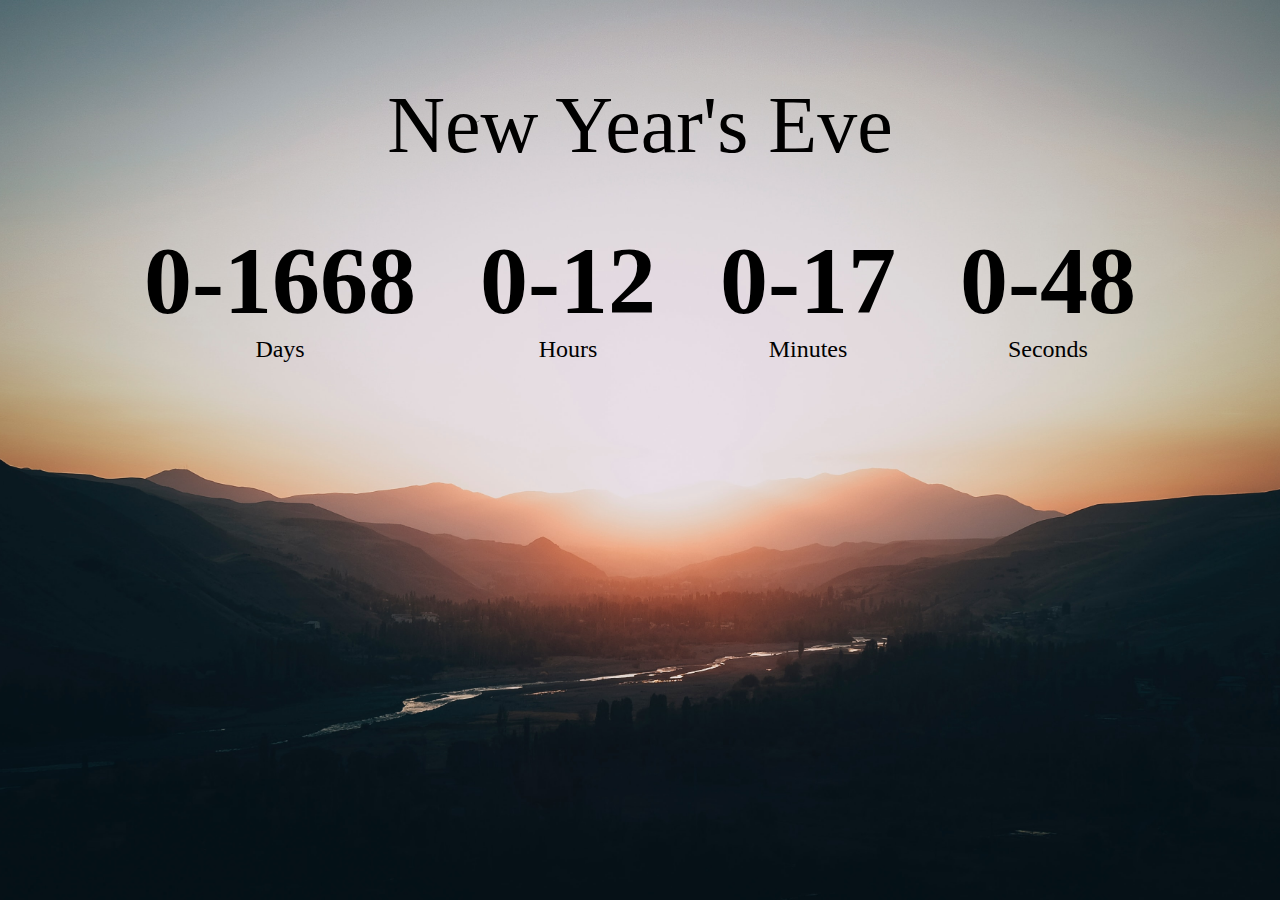
<file: countdown-timer/index.html>
<!DOCTYPE html>
<html lang="en">

<head>
    <meta charset="UTF-8">
    <meta http-equiv="X-UA-Compatible" content="IE=edge">
    <meta name="viewport" content="width=device-width, initial-scale=1.0">
    <title>Countdown Timer</title>
    <link rel="stylesheet" href="style.css" />
    <script src="script.js" defer></script>
</head>

<body>
    <h1>New Year's Eve</h1>

    <div class="container">
        <div class="time days">
            <p class="big-text" id="days">0</p>
            <span>Days</span>
        </div>
        <div class="time hours">
            <p class="big-text" id="hours">0</p>
            <span>Hours</span>
        </div>
        <div class="time mins">
            <p class="big-text" id="mins">0</p>
            <span>Minutes</span>
        </div>
        <div class="time secs">
            <p class="big-text" id="secs">0</p>
            <span>Seconds</span>
        </div>
    </div>
</body>

</html>
</file>
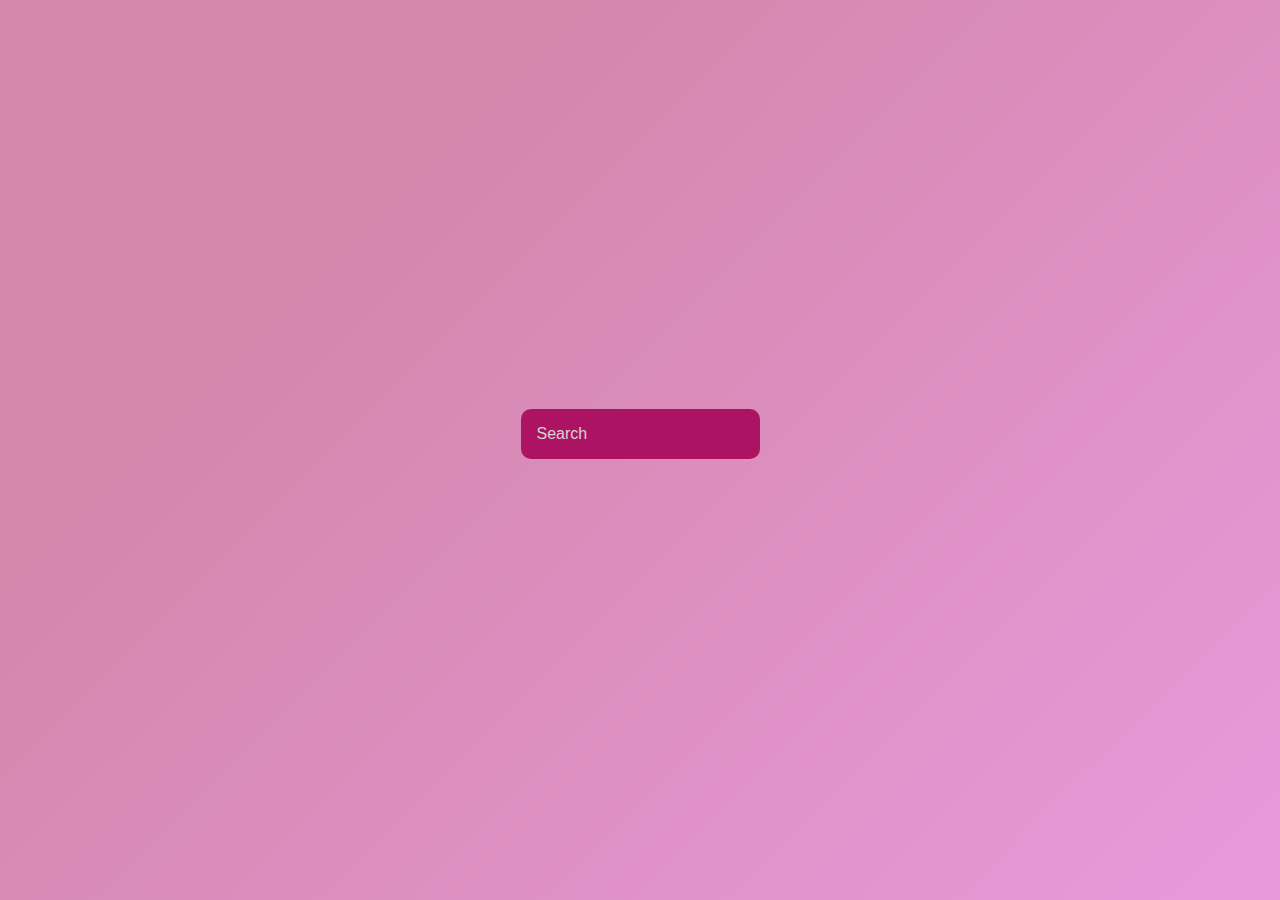
<file: github-profiles-app/index.html>
<!DOCTYPE html>
<html lang="en">

<head>
    <meta charset="UTF-8">
    <meta http-equiv="X-UA-Compatible" content="IE=edge">
    <meta name="viewport" content="width=device-width, initial-scale=1.0">
    <title>GitHub-Profiles-App</title>
    <link rel="stylesheet" href="style.css" />
    <script src="script.js" defer></script>
</head>

<body>
    <form id="form">
        <input type="text" id="search" placeholder="Search" />
    </form>
    <main id="main">

    </main>
</body>

</html>
</file>
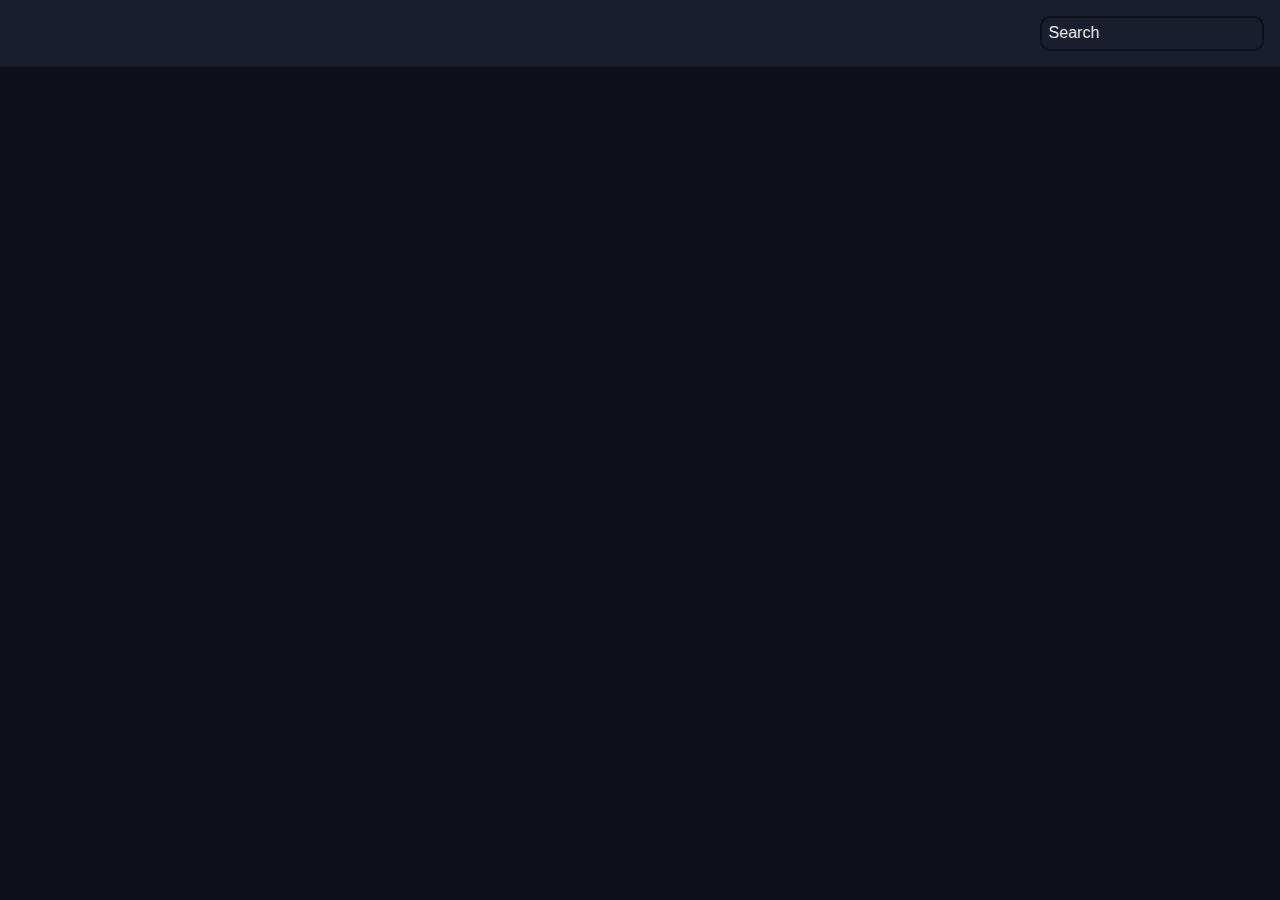
<file: movies-app/index.html>
<!DOCTYPE html>
<html lang="en">

<head>
    <meta charset="UTF-8">
    <meta http-equiv="X-UA-Compatible" content="IE=edge">
    <meta name="viewport" content="width=device-width, initial-scale=1.0">
    <title>Movies-App</title>
    <link rel="stylesheet" href="style.css" />
    <script src="script.js" defer></script>
</head>

<body>
    <header>
        <form id="form">
            <input type="text" id="search" class="search" placeholder="Search" />
        </form>
    </header>
    <main id="main">

    </main>
</body>

</html>
</file>
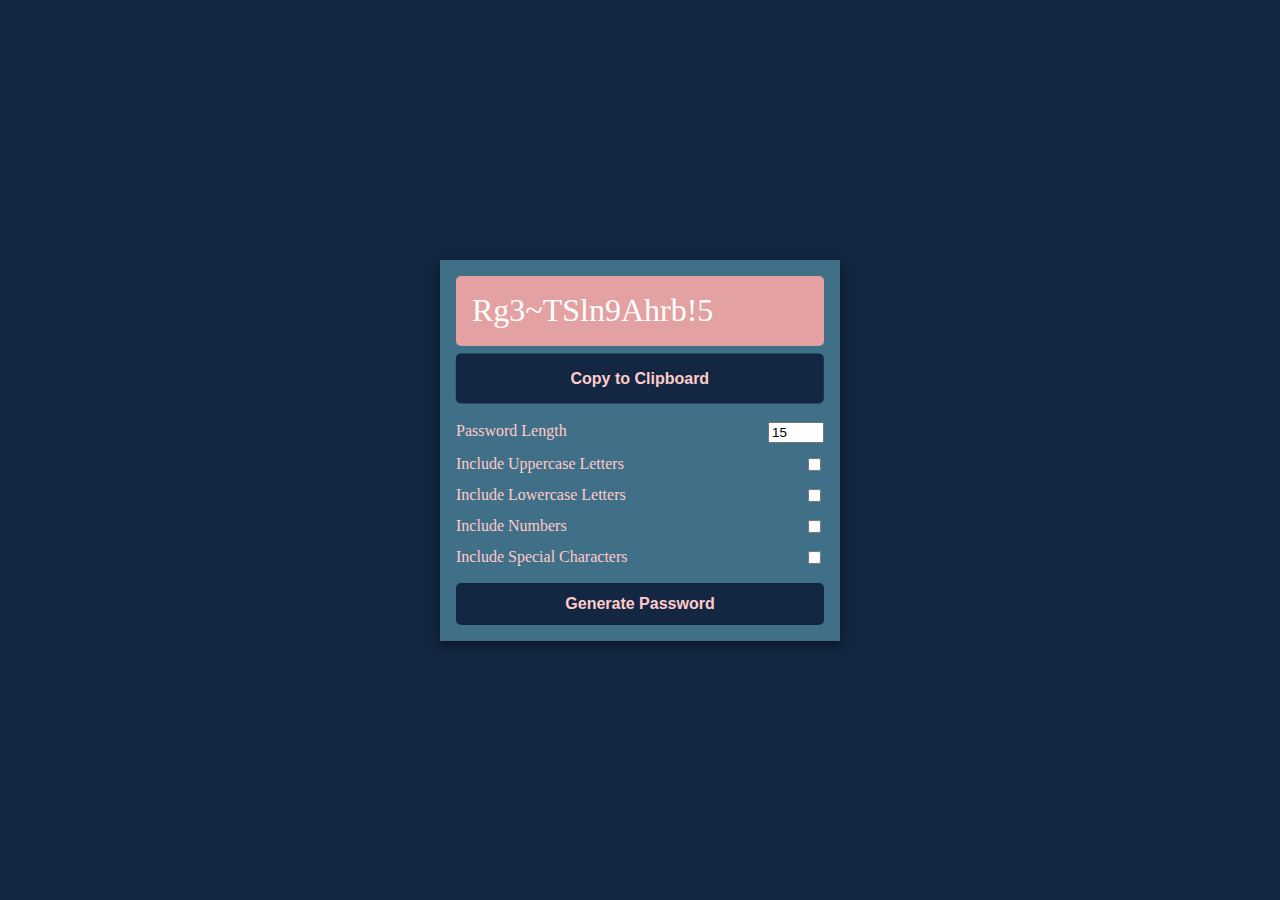
<file: password-generator-app/index.html>
<!DOCTYPE html>
<html lang="en">

<head>
    <meta charset="UTF-8">
    <meta http-equiv="X-UA-Compatible" content="IE=edge">
    <meta name="viewport" content="width=device-width, initial-scale=1.0">
    <title>Password Generator</title>
    <link rel="stylesheet" href="style.css" />
    <script src="script.js" defer></script>
</head>

<body>
    <div class="container">
        <div class="header">
            <div class="passw">
                <span id="passw">Rg3~TSln9Ahrb!5</span>
                <button id="copy">Copy to Clipboard</button>
            </div>
        </div>
        <div class="passw-body">
            <div class="form-control">
                <label for="len">Password Length</label>
                <input id="len" value="15" type="number" min="8" max="30" />
            </div>
            <div class="form-control">
                <label for="upper">Include Uppercase Letters</label>
                <input id="upper" type="checkbox" />
            </div>
            <div class="form-control">
                <label for="lower">Include Lowercase Letters</label>
                <input id="lower" type="checkbox" />
            </div>
            <div class="form-control">
                <label for="number">Include Numbers</label>
                <input id="number" type="checkbox" />
            </div>
            <div class="form-control">
                <label for="symbol">Include Special Characters</label>
                <input id="symbol" type="checkbox" />
            </div>
            <button class="generate" id="generate">
                Generate Password
            </button>
        </div>
    </div>
</body>

</html>
</file>
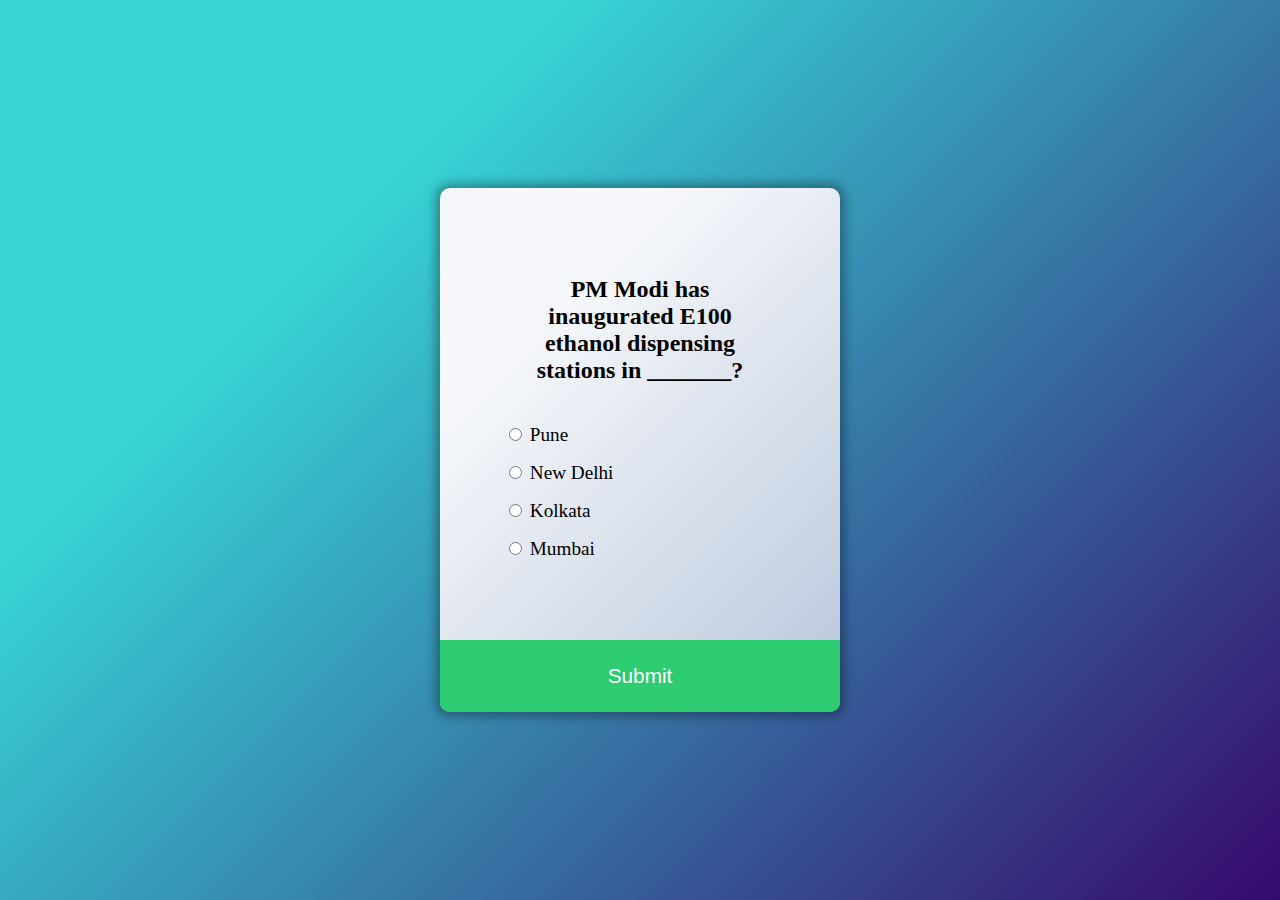
<file: quiz-app/index.html>
<!DOCTYPE html>
<html lang="en">

<head>
    <meta charset="UTF-8">
    <meta http-equiv="X-UA-Compatible" content="IE=edge">
    <meta name="viewport" content="width=device-width, initial-scale=1.0">
    <title>Quiz App</title>
    <link rel="stylesheet" href="style.css" />
    <script src="script.js" defer></script>
</head>

<body>
    <div class="container" id="quiz">
        <div class="con-header">
            <h2 id="question">question-goes-here</h2>
            <ul>
                <li>
                    <input type="radio" id="a" name="answer" class="answer" />
                    <label for="a" id="option_a">option</label>
                </li>
                <li>
                    <input type="radio" id="b" name="answer" class="answer" />
                    <label for="b" id="option_b">option</label>
                </li>
                <li>
                    <input type="radio" id="c" name="answer" class="answer" />
                    <label for="c" id="option_c">option</label>
                </li>
                <li>
                    <input type="radio" id="d" name="answer" class="answer" />
                    <label for="d" id="option_d">option</label>
                </li>
            </ul>
        </div>
        <button id="submit">Submit</button>
    </div>
</body>

</html>
</file>
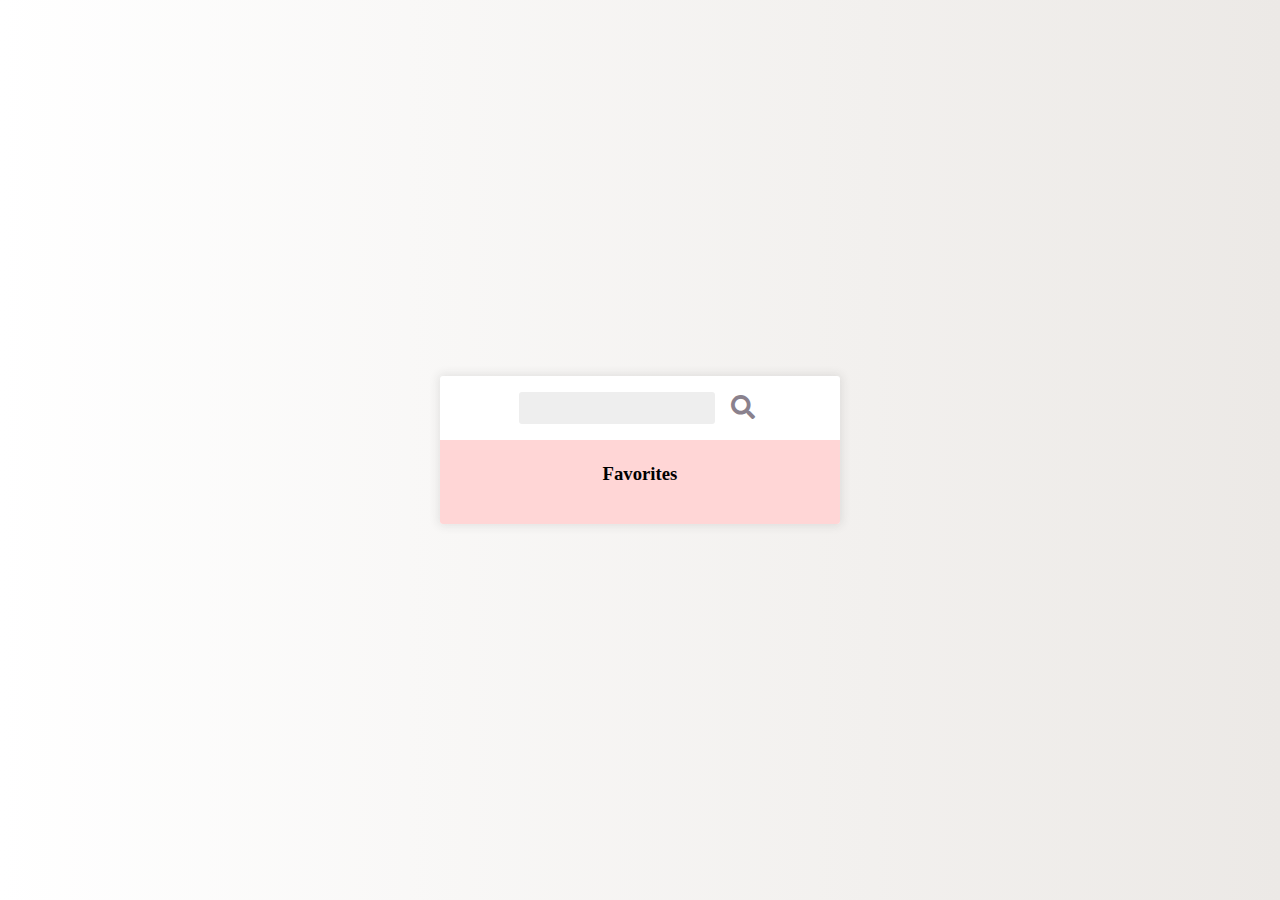
<file: recipe-app/index.html>
<!DOCTYPE html>
<html lang="en">

<head>
    <meta charset="UTF-8" />
    <meta name="viewport" content="width=device-width, initial-scale=1.0" />
    <title>Recipe App</title>
    <link rel="stylesheet" href="https://cdnjs.cloudflare.com/ajax/libs/font-awesome/5.15.3/css/all.min.css" />
    <link rel="stylesheet" href="style.css" />
    <script src="script.js" defer></script>
</head>

<body>
    <div class="mobile-container">
        <header>
            <input type="text" id="search-term" />
            <button id="search"><i class="fas fa-search"></i></button>
        </header>
        <div class="fav-container">
            <h3>Favorites</h3>
            <ul class="fav-meals" id="fav-meals"></ul>
        </div>
        <div class="meals" id="meals"></div>
    </div>

    <div class="popup-container hidden" id="meal-popup">
        <div class="popup">
            <button id="close-popup" class="close-popup">
                <i class="fas fa-times"></i>
            </button>
            <div class="meal-info" id="meal-info"></div>
        </div>
    </div>
</body>

</html>
</file>
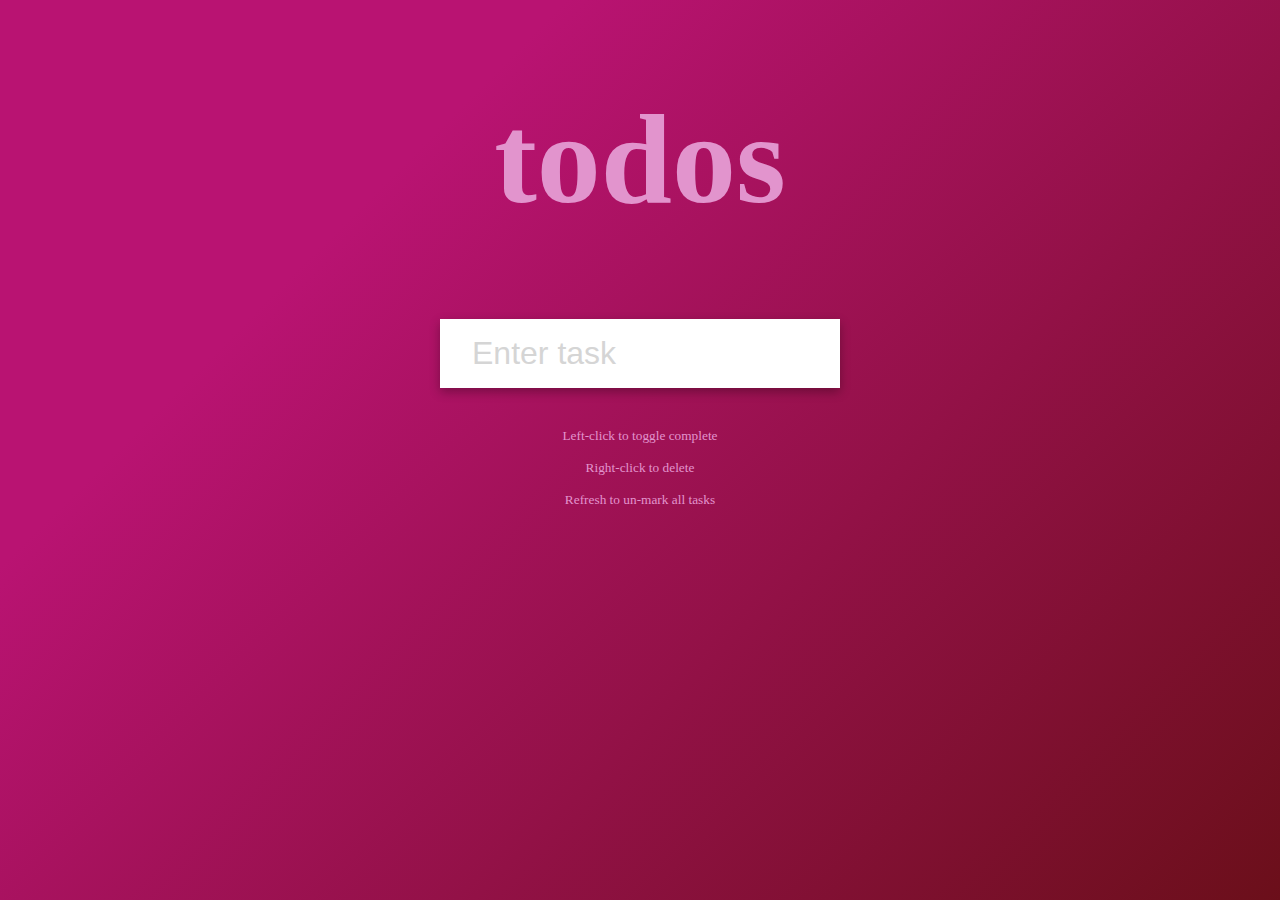
<file: todo-app/index.html>
<!DOCTYPE html>
<html lang="en">

<head>
    <meta charset="UTF-8">
    <meta http-equiv="X-UA-Compatible" content="IE=edge">
    <meta name="viewport" content="width=device-width, initial-scale=1.0">
    <title>ToDo-App</title>
    <link rel="stylesheet" href="style.css" />
    <script src="script.js" defer></script>
</head>

<body>
    <h1>todos</h1>
    <form id="form">
        <input type="text" id="input" class="input" placeholder="Enter task" autocomplete="off" />
        <ul class="tasks" id="tasks"></ul>
    </form>
    <small>
        Left-click to toggle complete<br /><br />
        Right-click to delete<br /><br />
        Refresh to un-mark all tasks
    </small>
</body>

</html>
</file>
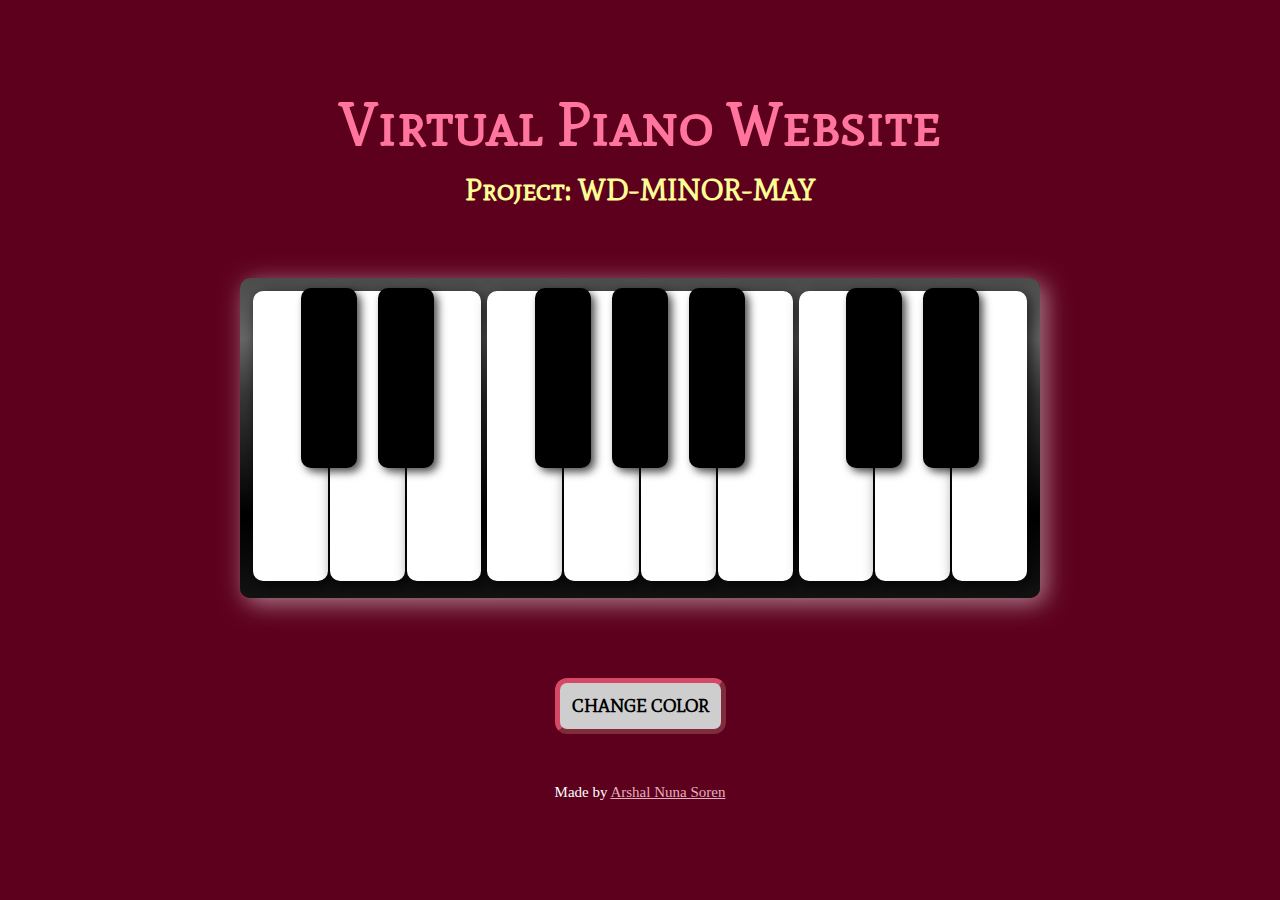
<file: virtual-piano/index.html>
<!DOCTYPE html>
<html lang="en">

<head>
    <meta charset="UTF-8">
    <meta http-equiv="X-UA-Compatible" content="IE=edge">
    <meta name="viewport" content="width=device-width, initial-scale=1.0">
    <title>Virtual Piano Website</title>
    <link rel="stylesheet" type="text/css" href="styles.css">
</head>

<body>
    <div class="main">
        <h1>Virtual Piano Website</h1>
        <h4>Project: WD-MINOR-MAY</h4>
        <div class="board">
            <div class="white button" data-key="b"></div>
            <div class="black button" data-key="c"></div>
            <div class="white button" data-key="cs"></div>
            <div class="black button" data-key="d"></div>
            <div class="white button" data-key="ds"></div>
            <div class="white button" data-key="E"></div>
            <div class="black button" data-key="F"></div>
            <div class="white button" data-key="Fs"></div>
            <div class="black button" data-key="G"></div>
            <div class="white button" data-key="Gs"></div>
            <div class="black button" data-key="A"></div>
            <div class="white button" data-key="As"></div>
            <div class="white button" data-key="B"></div>
            <div class="black button" data-key="C"></div>
            <div class="white button" data-key="Cs"></div>
            <div class="black button" data-key="D"></div>
            <div class="white button" data-key="Ds"></div>
        </div>
        <button id="switch">CHANGE COLOR</button>
        <div id="bottom-text">
            Made by
            <a style="color:#E2AFBC;" href="https://www.github.com/arshalsoren" target="_blank">
                Arshal Nuna Soren
            </a>
        </div>
    </div>

    <audio src="audio-keys/246-B.mp3" id="b"></audio>
    <audio src="audio-keys/261-C.mp3" id="c"></audio>
    <audio src="audio-keys/277-C-sharp.mp3" id="cs"></audio>
    <audio src="audio-keys/293-D.mp3" id="d"></audio>
    <audio src="audio-keys/311-D-sharp.mp3" id="ds"></audio>
    <audio src="audio-keys/329-E.mp3" id=E"></audio>
    <audio src="audio-keys/349-F.mp3" id="F"></audio>
    <audio src="audio-keys/369F-sharp.mp3" id="Fs"></audio>
    <audio src="audio-keys/391-G.mp3" id="G"></audio>
    <audio src="audio-keys/415-G-sharp.mp3" id="Gs"></audio>
    <audio src="audio-keys/440-A.mp3" id="A"></audio>
    <audio src="audio-keys/466-A-sharp.mp3" id="As"></audio>
    <audio src="audio-keys/495-B.mp3" id="B"></audio>
    <audio src="audio-keys/523-C.mp3" id="C"></audio>
    <audio src="audio-keys/545-C-sharp.mp3" id="Cs"></audio>
    <audio src="audio-keys/587-D.mp3" id="D"></audio>
    <audio src="audio-keys/622-D-sharp.mp3" id="Ds"></audio>

    <script type="text/javascript" src="script.js"></script>
</body>

</html>
</file>
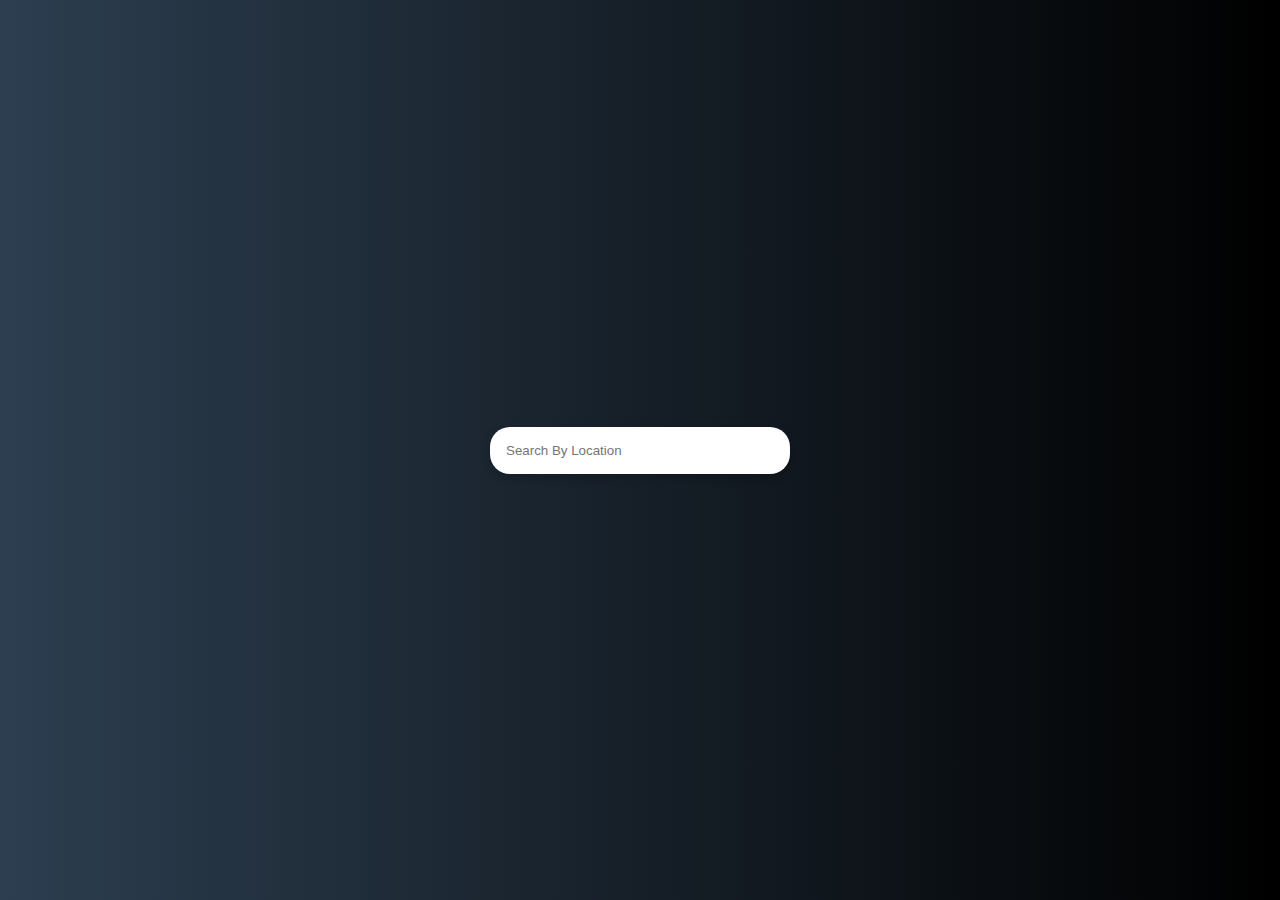
<file: weather-app/index.html>
<!DOCTYPE html>
<html lang="en">

<head>
    <meta charset="UTF-8">
    <meta http-equiv="X-UA-Compatible" content="IE=edge">
    <meta name="viewport" content="width=device-width, initial-scale=1.0">
    <title>Weather App</title>
    <link rel="stylesheet" href="style.css" />
    <script src="script.js" defer></script>
</head>

<body>
    <form id="form">
        <input type="text" id="search" placeholder="Search By Location" autocomplete="off" />
    </form>
    <main id="main"></main>
</body>

</html>
</file>
<file: countdown-timer/style.css>
* {
    box-sizing: border-box;
}

body {
    background-image: url("resources/background.jpg");
    background-size: cover;
    background-position: center center;
    display: flex;
    flex-direction: column;
    align-items: center;
    min-height: 100vh;
    margin: 0;
}

h1 {
    font-weight: normal;
    font-size: 5rem;
    margin-top: 5rem;
}

.container {
    display: flex;
    flex-wrap: wrap;
    justify-content: center;
}

.big-text {
    font-size: 6rem;
    font-weight: bold;
    line-break: 1;
    margin: 0 2rem;
}

.time {
    text-align: center;
}

.time span {
    font-size: 1.5rem;
}
</file>
<file: github-profiles-app/style.css>
* {
    box-sizing: border-box;
}

body {
    background-color: #e899dc;
background-image: linear-gradient(315deg, #e899dc 0%, #d387ab 74%);
    display: flex;
    flex-direction: column;
    align-items: center;
    justify-content: center;
    min-height: 100vh;
    margin: 0;
}

input {
    background-color: #AC1363;
    border-radius: 10px;
    border: none;
    outline: none;
    color: #FFFFFF;
    font-size: 1rem;
    padding: 1rem;
    margin-bottom: 2rem;
}

input::placeholder {
    color: #d4d4d4;
}

.card {
    background-color: #6b0f1a;
    background-image: linear-gradient(315deg, #6b0f1a 0%, #b91372 74%);
    display: flex;
    padding: 3rem;
    border-radius: 20px;
    max-width: 800px;
    box-shadow: 0 5px 10px rgba(154, 160, 185, .05), 0 15px 40px rgba(166, 173, 201, .2);
}

.avatar {
    border: 5px solid #e899dc;
    border-radius: 50%;
    height: 150px;
    width: 150px;
}

.user-info {
    color: #FFFFFF;
    margin-left: 2rem;
}

.user-info h2 {
    margin-top: 0;
}

.user-info ul {
    display: flex;
    justify-content: space-between;
    list-style-type: none;
    padding: 0;
    max-width: 300px;
}

.user-info ul li {
    display: flex;
    align-items: center;
    font-size: 1.1rem;
}

.user-info ul li strong {
    font-size: 0.9rem;
    margin-left: 0.3rem;
}

.repo {
    background-color: #5e0841fa;
    display: inline-block;
    color: #FFFFFF;
    font-size: 0.8rem;
    padding: 0.25rem 0.5rem;
    margin-right: 0.5rem;
    margin-bottom: 0.5rem;
    border-radius: 4px;
    text-decoration: none;
}
</file>
<file: movies-app/style.css>
* {
    box-sizing: border-box;
}

body {
    background-color: #0F111A;
    margin: 0;
}

header {
    background-color: #191d2e;
    padding: 1rem;
    display: flex;
    justify-content: flex-end;
}

.search {
    background-color: transparent;
    border-radius: 10px;
    border: 2px solid #0F111A;
    font-size: 1rem;
    padding: 0.4rem;
    color: #e6e6e6;
}

.search::placeholder {
    color: #e6e6e6;
}

.search:focus {
    background-color: 0F111A;
    outline: none;
}

main {
    display: flex;
    flex-wrap: wrap;
}

.movie {
    background-color: #191d2e;
    border-radius: 3px;
    box-shadow: 0 4px 5px rgab(0, 0, 0, 0.2);
    overflow: hidden;
    position: relative;
    margin: 1rem;
    width: 300px;
}

.movie img {
    width: 100%;
}

.movie-info {
    color: #e6e6e6;
    display: flex;
    align-items: center;
    justify-content: space-between;
    padding: 0.5rem 1rem 1rem;
    letter-spacing: 0.5px;
}

.movie-info h3 {
    margin: 0;
}

.movie-info span {
    background-color: #0F111A;
    border-radius: 3px;
    font-weight: bold;
    padding: 0.25rem 0.5rem;
}

.movie-info span.green {
    color: rgb(33, 211, 33);
}

.movie-info span.yellow {
    color: rgb(207, 207, 30);
}

.movie-info span.red {
    color: rgb(214, 27, 27);
}

.overview{
    position: absolute;
    background: #fffacd;
    padding: 2rem;
    max-height: 100%;
    overflow: auto;
    left: 0;
    right: 0;
    bottom: 0;
    transform: translateY(100%);
    transition: transform 0.4s ease-in;
}

.overview h3{
    margin-top: 0;
}

.movie:hover .overview{
    transform: translateY(0);

}
</file>
<file: password-generator-app/style.css>
* {
    box-sizing: border-box;
}

body {
    background-color: #132743;
    color: #FFFFFF;
    display: flex;
    align-items: center;
    justify-content: center;
    margin: 0;
    min-height: 100vh;
}

.container {
    background-color: #407088;
    box-shadow: 0 4px 10px rgba(0, 0, 0, 0.5);
    width: 400px;
}

.header {
    background-color: #407088;
    padding: 1rem;
}

.passw {
    background-color: #e4a1a1;
    display: flex;
    align-items: center;
    position: relative;
    height: 70px;
    border-radius: 5px;
    width: 100%;
    font-size: 2rem;
    padding: 1rem;
}

.passw button {
    background-color: #132743;
    border: none;
    color: #ffcbcb;
    font-size: 1rem;
    padding: 0.75rem;
    cursor: pointer;
    position: absolute;
    font-weight: bold;
    height: 50px;
    width: 100%;
    border-radius: 5px;
    transform: translate(-4.4%, 135%);
}

.passw-body {
    padding: 3rem 1rem 1rem;
}

.form-control {
    color: #ffcbcb;
    display: flex;
    justify-content: space-between;
    margin: 0.75rem 0;
}

.generate {
    background-color: #132743;
    border: none;
    color: #ffcbcb;
    display: block;
    font-weight: bold;
    cursor: pointer;
    font-size: 1rem;
    padding: 0.75rem;
    margin-top: 1rem;
    width: 100%;
    border-radius: 5px;
}
</file>
<file: quiz-app/style.css>
* {
    box-sizing: border-box;
}

body {
    background-color: #36096d;
    background-image: linear-gradient(315deg, #36096d 0%, #37d5d6 74%);
    min-height: 100vh;
    display: flex;
    align-items: center;
    justify-content: center;
    margin: 0;
}

.container {
    background-color: #b8c6db;
    background-image: linear-gradient(315deg, #b8c6db 0%, #f5f7fa 74%);
    border-radius: 10px;
    box-shadow: 0 0 10px 5px rgba(0, 0, 0, 0.3);
    overflow: hidden;
    width: 400px;
    max-width: 100%;
}

.con-header{
    padding: 4rem;
}

h2{
    padding: 1.5rem;
    text-align: center;
    margin: 0;
}

ul{
    list-style-type: none;
    padding: 0;
}

ul li{
    font-size: 1.2rem;
    margin: 1rem 0;
}

ul li label{
    cursor: pointer;
}

button{
    background: #2ecc71;
    border: none;
    color: white;
    display: block;
    cursor: pointer;
    font-size: 1.3rem;
    width: 100%;
    padding: 1.5rem;
}

button:hover{
    background: #1caf59;
}
</file>
<file: recipe-app/style.css>
* {
    box-sizing: border-box;
}

body {
    background: #ece9e6;
    background: -webkit-linear-gradient(to right, #ffffff, #ece9e6);
    background: linear-gradient(to right, #ffffff, #ece9e6);
    display: flex;
    align-items: center;
    justify-content: center;
    margin: 0;
    min-height: 100vh;
}

img {
    max-width: 100%;
}

.mobile-container {
    background-color: #fff;
    box-shadow: 0 0 10px 2px #3333331a;
    border-radius: 3px;
    overflow: hidden;
    width: 400px;
}

header {
    display: flex;
    align-items: center;
    justify-content: center;
    padding: 1rem;
}

header input {
    background-color: #eee;
    border: none;
    border-radius: 3px;
    font-family: inherit;
    padding: 0.5rem 1rem;
}

header button {
    background-color: transparent;
    border: none;
    color: rgb(138, 129, 141);
    font-size: 1.5rem;
    margin-left: 10px;
}

.fav-container {
    background-color: rgb(255, 214, 214);
    padding: 0.25rem 1rem;
    text-align: center;
}

.fav-meals {
    display: flex;
    flex-wrap: wrap;
    justify-content: center;
    list-style-type: none;
    padding: 0;
}

.fav-meals li {
    cursor: pointer;
    position: relative;
    margin: 5px;
    width: 75px;
}

.fav-meals li .clear {
    background-color: transparent;
    border: none;
    cursor: pointer;
    opacity: 0;
    position: absolute;
    top: -0.5rem;
    right: -0.5rem;
    font-size: 1.2rem;
}

.fav-meals li:hover .clear {
    opacity: 1;
}

.fav-meals li img {
    border: 2px solid #ffffff;
    border-radius: 50%;
    box-shadow: 0 0 10px 2px #3333331a;
    object-fit: cover;
    height: 70px;
    width: 70px;
}

.fav-meals li span {
    display: inline-block;
    font-size: 0.9rem;
    white-space: nowrap;
    overflow: hidden;
    text-overflow: ellipsis;
    width: 75px;
}

.meal {
    border-radius: 3px;
    box-shadow: 0 0 10px 2px #3333331a;
    cursor: pointer;
    margin: 1.5rem;
    overflow: hidden;
}

.meal-header {
    position: relative;
}

.meal-header .random {
    position: absolute;
    top: 1rem;
    background-color: #fff;
    padding: 0.25rem 1rem;
    border-top-right-radius: 3px;
    border-bottom-right-radius: 3px;
}

.meal-header img {
    object-fit: cover;
    height: 250px;
    width: 100%;
}

.meal-body {
    display: flex;
    align-items: center;
    justify-content: space-between;
    padding: 1rem;
}

.meal-body h4 {
    margin: 0;
}

.meal-body .fav-btn {
    border: none;
    background-color: transparent;
    color: rgb(197, 188, 188);
    cursor: pointer;
    font-size: 1.2rem;
}

.meal-body .fav-btn.active {
    color: rgb(190, 31, 31);
}

.popup-container {
    background-color: rgba(0, 0, 0, 0.5);
    display: flex;
    align-items: center;
    justify-content: center;
    position: fixed;
    left: 0;
    right: 0;
    top: 0;
    bottom: 0;
}

.popup-container.hidden {
    opacity: 0;
    pointer-events: none;
}

.popup {
    background-color: #fff;
    border-radius: 5px;
    padding: 0 2rem;
    position: relative;
    overflow: auto;
    max-height: 100vh;
    max-width: 600px;
    width: 100%;
}

.popup .close-popup {
    background-color: transparent;
    border: none;
    cursor: pointer;
    font-size: 1.5rem;
    position: absolute;
    top: 1rem;
    right: 1rem;
}

.meal-info h1 {
    text-align: center;
}
</file>
<file: todo-app/style.css>
* {
    box-sizing: border-box;
}

body {
    background-color: #6b0f1a;
    background-image: linear-gradient(315deg, #6b0f1a 0%, #b91372 74%);
    display: flex;
    align-items: center;
    flex-direction: column;
    min-height: 100vh;
    margin: 0;
}

h1 {
    color: #E294CD;
    font-size: 8rem;
    text-align: center;
    opacity: 05;
}

form {
    width: 400px;
    box-shadow: 0 4px 10px rgba(0, 0, 0, 0.3);
    max-width: 100%;
}

.input {
    border: none;
    font-size: 2rem;
    padding: 1rem 2rem;
    display: block;
    width: 100%;
}

.input::placeholder {
    color: #d5d5d5;
}

.tasks {
    background-color: #ffffff;
    padding: 0;
    margin: 0;
    list-style-type: none;
}

.tasks li {
    border-top: 1px solid #e5e5e5;
    cursor: pointer;
    font-size: 1.2rem;
    padding: 1rem 2rem;
}

.tasks li.completed {
    color: #b5b5b5;
    text-decoration: line-through;
}

small {
    color: #E294CD;
    margin-top: 2.5rem;
    text-align: center;
}
</file>
<file: virtual-piano/styles.css>
@import url('https://fonts.googleapis.com/css2?family=Mate+SC&display=swap');

* {
    margin: 0;
    padding: 0;
    box-sizing: border-box;
  }
  
  body {
    transition: all ease;
    background: #5D001E;
    height: 100vh;
    width: 100%;
    display: flex;
    align-items: center;
    justify-content: center;
  }

  .main{
    text-align: center;
    margin: 0px;
  }

  h1 {
    font-size: 60px;
    margin-bottom: 10px;
    color:#ff759e;
    font-family: 'Mate SC', cursive;
  }

  h4 {
    font-size: 30px;
    margin-bottom: 70px;
    color:#fdfd96;
    font-family: 'Mate SC', serif;
  }

  .board {
    display: flex;
    width: 800px;
    height: 320px;
    background: linear-gradient(to bottom, rgb(76,76,76) 0%,rgb(89,89,89) 10%,rgb(102,102,102) 19%,rgb(56,56,56) 36%,rgb(0,0,0) 74%,rgb(19,19,19) 100%);
    margin-bottom: 80px;
    padding: 10px;
    border-radius: 10px;
    box-shadow: 5px 5px 25px rgba(255, 255, 255, 0.527);
    z-index: 1;
}
  
  .white {
    position: relative;
    width: 80px;
    height: 290px;
    background: #ffffff;
    margin: 3px 3px 3px 3px;
    border-radius: 10px;
    box-shadow: 4px 4px 15px rgba(0, 0, 0, 0.7);
  }
  
  .white:active {
    box-shadow: -3px -3px 6px rgba(255, 255, 255, 0.9),
      3px 1px 0px rgba(255, 255, 255, 0.9);
  }

  .black {
    width: 60px;
    height: 180px;
    background: #000;
    margin: 0 -30px;
    border-radius: 10px;
    box-shadow: 4px 4px 8px rgba(0, 0, 0, 0.7);
    z-index: 1;
  }
  
  .black:active {
    box-shadow: 3px 1px 0px rgba(0, 0, 0, 0.1);
  }
  
  #switch{
    top: 50%;
    left: 50%;
    padding: 12px;
    border-width: thick;
    background-color: #cecece;
    border-color: #d44965;
    border-radius: 12px;
    font-size: 18px;
    font-weight: bold;
    font-family: 'Mate SC', sans-serif;
    cursor: pointer;
    margin-bottom: 50px;
  }

  #bottom-text {
    font-size: 15px;
    margin-bottom: 12px;
    color: rgb(255, 255, 255);
  }
</file>
<file: weather-app/style.css>
*{
    box-sizing: border-box;
}

body{
    background: linear-gradient(90deg, #2c3e50, #000000);
    display: flex;
    flex-direction: column;
    align-items: center;
    justify-content: center;
    min-height: 100vh;
    margin: 0;
}

input{
    background-color: #FFFFFF;
    border: none;
    border-radius: 20px;
    box-shadow: 0 4px 10px rgba(0,0,0,0.2);
    padding: 1rem;
    cursor: pointer;
    min-width: 300px;
}

input:focus{
    outline: none;
}

.weather{
    font-size: 1.2rem;
    text-align: center;
    color: #FFFFFF;
}

.weather h2{
    display: flex;
    align-items: center;
    margin-bottom: 10px;
}
</file>
